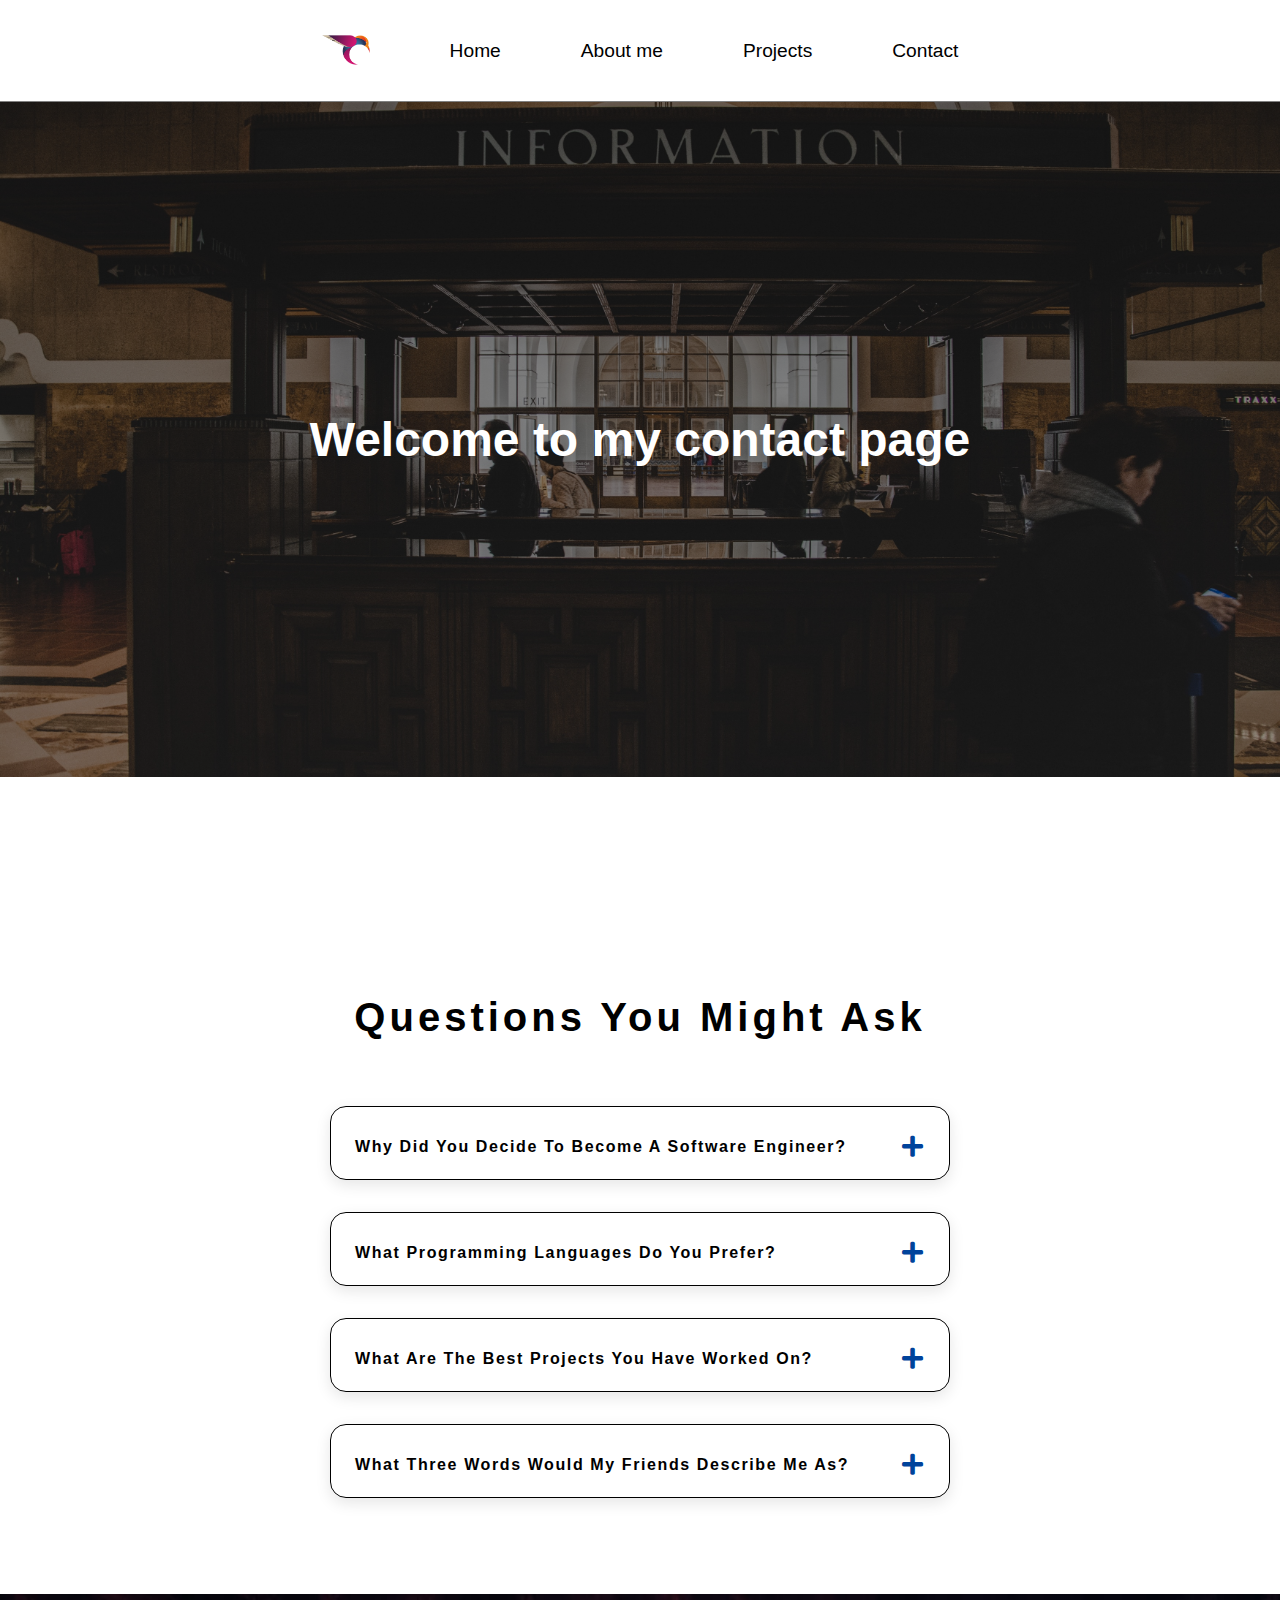
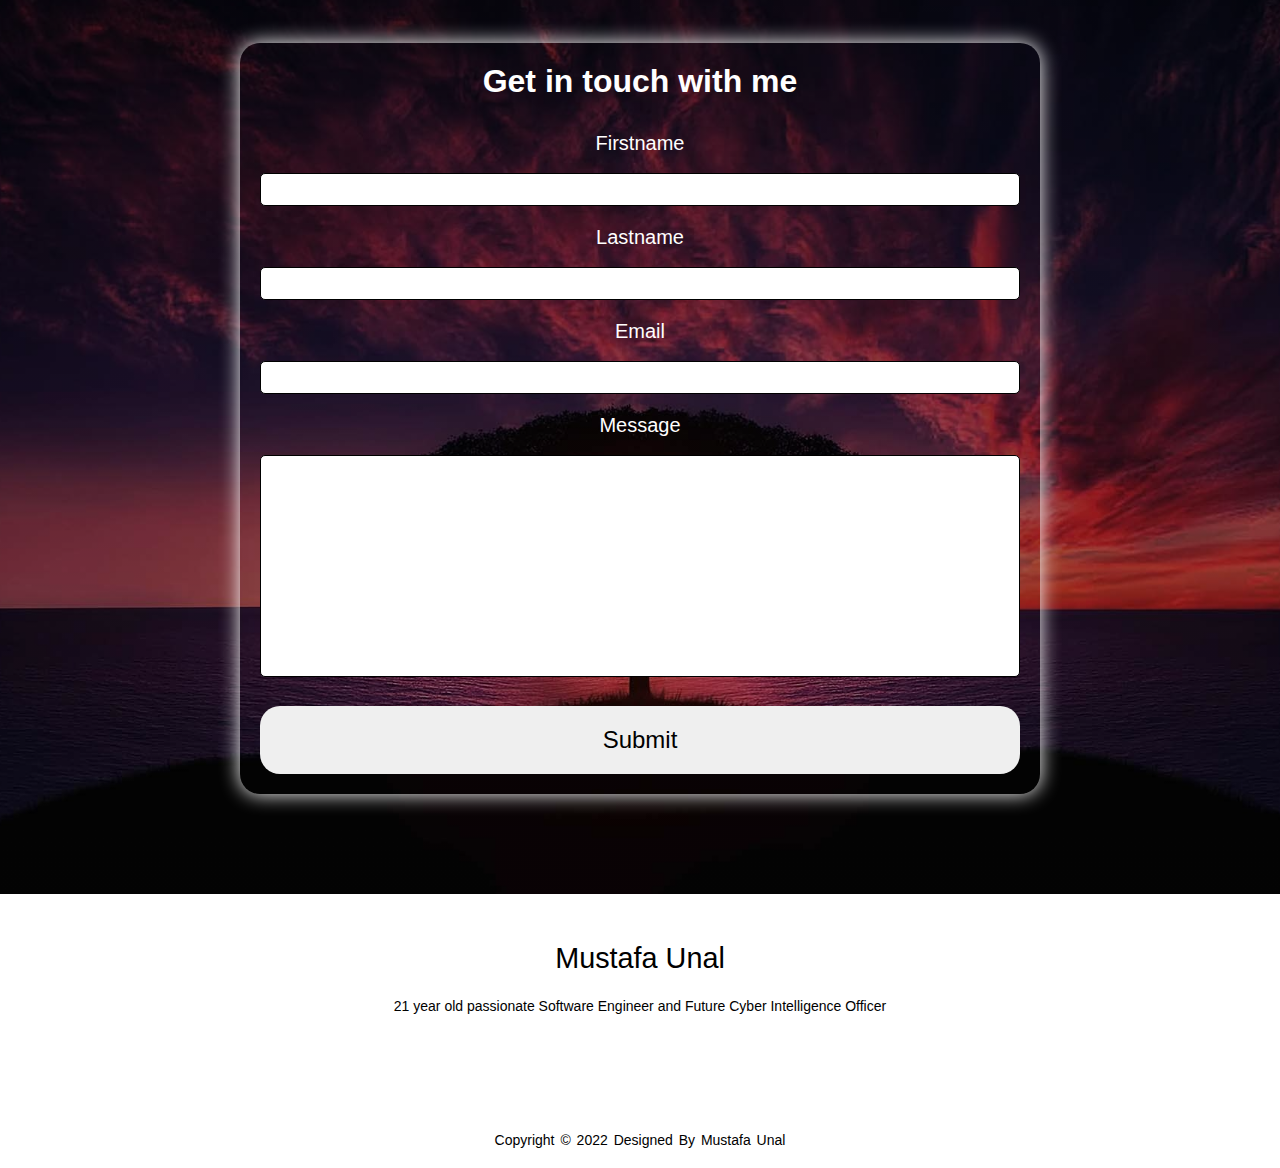
<file: contact.html>
<!DOCTYPE html>
<html lang="en">
<head>
    <meta charset="UTF-8">
    <meta http-equiv="X-UA-Compatible" content="IE=edge">
    <meta name="viewport" content="width=device-width, initial-scale=1.0">
    <title>Document</title>
    <link rel="stylesheet" href="https://cdnjs.cloudflare.com/ajax/libs/font-awesome/5.14.0/css/all.min.css" />
    <script src="contact.js" defer></script>
    <link rel="stylesheet" href="contact.css">
    <link rel="stylesheet" href="styles.css">
    <link rel="stylesheet" href="About me.css">
    
</head>
<body>
    <header class="home_header">
        <nav class="nav">
            <input type="checkbox" id="nav_checkbox" class="nav_checkbox">
            <label for="nav_checkbox" class="nav_toggle">
                <svg class="menu" viewBox="0 0 448 512" width="100" title="bars">
                    <path
                        d="M16 132h416c8.837 0 16-7.163 16-16V76c0-8.837-7.163-16-16-16H16C7.163 60 0 67.163 0 76v40c0 8.837 7.163 16 16 16zm0 160h416c8.837 0 16-7.163 16-16v-40c0-8.837-7.163-16-16-16H16c-8.837 0-16 7.163-16 16v40c0 8.837 7.163 16 16 16zm0 160h416c8.837 0 16-7.163 16-16v-40c0-8.837-7.163-16-16-16H16c-8.837 0-16 7.163-16 16v40c0 8.837 7.163 16 16 16z" />
                </svg>
                <svg class="close" viewBox="0 0 384 512" width="100" title="times">
                    <path
                        d="M242.72 256l100.07-100.07c12.28-12.28 12.28-32.19 0-44.48l-22.24-22.24c-12.28-12.28-32.19-12.28-44.48 0L176 189.28 75.93 89.21c-12.28-12.28-32.19-12.28-44.48 0L9.21 111.45c-12.28 12.28-12.28 32.19 0 44.48L109.28 256 9.21 356.07c-12.28 12.28-12.28 32.19 0 44.48l22.24 22.24c12.28 12.28 32.2 12.28 44.48 0L176 322.72l100.07 100.07c12.28 12.28 32.2 12.28 44.48 0l22.24-22.24c12.28-12.28 12.28-32.19 0-44.48L242.72 256z" />
                </svg>
            </label>

            <ul class="nav_menu">
                <li><a href="index.html">
                <img src="./images/Logo-removebg-preview.png" alt="" width="20%" class="logo">
                <li class="list"><a href="index.html" class="nav_link">Home</a></li>
                <li class="list"><a href="About me.html" class="nav_link">About me</a></li>
                <li class="list"><a href="projects.html" class="nav_link">Projects</a></li>
                <li class="list"><a href="contact.html" class="nav_link">Contact</a></li>
            </ul>
        </nav>
    </header>

    <section class="welcome-section">
        <h1>Welcome to my contact page</h1>
    </section>


    <section class="questions-section">
        <div class="title">
        <h2 class="question-h2">Questions you might ask</h2>
        </div>
        <div class="section-center">
        <article class="question">
            <div class="question-title">
            <p class="question-p">Why did you decide to become a Software Engineer?</p>
            <button type="button" class="question-btn">
                <span class="plus-icon">
                    <i class="fas fa-plus"></i>
                </span>
                <span class="minus-icon">
                <i class="fas fa-minus"></i>
                </span>
            </button>
            </div>
            <div class="question-text">
            <p class="question-p question-text-p">I love working in a team and solving problems together or independently. I like to discover and invent things. It gives me a huge amount of pleasure to write code, especially if it is something I am not familiar with.</p>
            </div>
        </article>
        </div>
        <div class="section-center">
        <article class="question">
            <div class="question-title">
            <p class="question-p">What programming languages do you prefer?</p>
            <button type="button" class="question-btn">
                <span class="plus-icon">
                    <i class="fas fa-plus"></i>
                </span>
                <span class="minus-icon">
                <i class="fas fa-minus"></i>
                </span>
            </button>
            </div>
            <div class="question-text">
            <p class="question-p question-text-p">I am confident with JavaScript and Python, but if I had to decide on one, I would say JavaScript in combination with HTML and CSS.</p>
            </div>
        </article>
        </div>
        <div class="section-center">
            <article class="question">
                <div class="question-title">
                <p class="question-p">What are the best projects you have worked on?</p>
                <button type="button" class="question-btn">
                    <span class="plus-icon">
                        <i class="fas fa-plus"></i>
                    </span>
                    <span class="minus-icon">
                    <i class="fas fa-minus"></i>
                    </span>
                </button>
                </div>
                <div class="question-text">
                <p class="question-p question-text-p">In collaboration with a team, I worked on an object-oriented multiplayer snowball fight game during our two-week Christmas holiday. I also worked on an advanced filtering system. The filtering system is designed to never leave a customer empty-handed which results in a great customer experience.</p>
                </div>
            </article>
            </div>
        <div class="section-center">
            <article class="question">
                <div class="question-title">
                <p class="question-p">What three words would my friends describe me as?</p>
                <button type="button" class="question-btn">
                    <span class="plus-icon">
                        <i class="fas fa-plus"></i>
                    </span>
                    <span class="minus-icon">
                    <i class="fas fa-minus"></i>
                    </span>
                </button>
                </div>
                <div class="question-text">
                <p class="question-p question-text-p">Determined, brave and brotherly</p>
                </div>
            </article>
            </div>
    </section>







<section class="form-section">
    <div class="form-container">
            <h1 class="form-header">Get in touch with me</h1>
        <form action="https://formspree.io/f/xlezjrko" method="post" id="my-form">

            <div class="form-group">
                <label for="firstName">Firstname</label>
                <input type="text" id="firstName" name="firstName" required>
            </div>

            <div class="form-group">
                <label for="lastName">Lastname</label>
                <input type="text" id="lastName" name="lastName" required>
            </div>

            <div class="form-group">
                <label for="email">Email</label>
                <input type="email" id="email" name="email" required>
            </div>

            <div class="form-group">
                <label for="message">Message</label>
                <textarea name="message" id="" cols="30" rows="10" required></textarea>
            </div>

            <button type="submit" class="submit-button">Submit</button>

        </form>
    </div>
    <div id="status"></div>
</section>































        











    <footer class="footer">
        <div class="footer_content">
            <h3>Mustafa Unal</h3>
            <p>21 year old passionate Software Engineer and Future Cyber Intelligence Officer </p>
            <ul class="socials">
                <li><a href="https://github.com/MustafaxUK" target="_blank">
                        <div class="fa fa-github"></div>
                    </a></li>
                <li><a href="https://www.linkedin.com/in/mustafa-unal-182873226" target="_blank">
                        <div class="fa fa-linkedin-square"></div>
                    </a></li>
            </ul>
        </div>
        <div class="footer_bottom">
            <p>Copyright &copy; 2022 designed by <span>Mustafa Unal</span> </p>
        </div>
    </footer>
</body>
</html>
</file>
<file: contact.css>
*{
    box-sizing: border-box;
    padding: 0;
    margin: 0;
    font-family: Arial, Helvetica, sans-serif;
}
.welcome-section {
    width: 100vw;
    height: 75vh;
    background: linear-gradient(rgba(0, 0, 0, 0.5), rgba(0, 0, 0, 0.4)), url(./images/reception.jpg) no-repeat center / cover;
    color: white;
    display: flex;
    justify-content: center;
    align-items: center;
    margin: 0 auto;
    flex-direction: column;
}

.welcome-section h1 {
    font-size: 3em;
}

@media only screen and (max-width: 1100px) {
    .welcome-section h1 {
        font-size: 1.6em;
    }
}

.questions-section {
    padding-bottom: 4em;
}

.question-h2{
    padding-top: 2em;
    letter-spacing: 0.25rem;
    text-transform: capitalize;
    line-height: 1.25;
    margin-bottom: 0.75rem;
    font-size: 2rem;
}
.question-p {
    margin-bottom: 1.25rem;
    color: rgb(0, 0, 0);
    font-weight: bold;
}
    
@media screen and (min-width: 800px) {
    .question-h2 {
        font-size: 2.5rem;
    }
}

.section {
    padding: 5rem 0;
}

.section-center {
    width: 90vw;
    margin: 0 auto;
    max-width: 1170px;
}
@media screen and (min-width: 992px) {
    .section-center {
        width: 95vw;
    }
}
.title {
    margin-top: 15vh;
    margin-bottom: 4rem;
}
.title h2 {
    color: rgb(0, 0, 0);
    text-align: center;
}
.section-center {
    max-width: 620px;
}
.question {
    border-radius: 1rem;
    border: 1px solid rgb(0, 0, 0);
    box-shadow: 0 5px 15px rgba(0, 0, 0, 0.1);
    padding: 1.5rem 1.5rem 0 1.5rem;
    margin-bottom: 2rem;
}
.question-title {
    display: flex;
    justify-content: space-between;
    align-items: center;
    text-transform: capitalize;
    padding-bottom: 1rem;
}
.question-title p {
    margin-bottom: 0;
    letter-spacing: 0.1rem;
    color: rgb(0, 0, 0);
}
.question-btn {
    font-size: 1.5rem;
    background: transparent;
    border-color: transparent;
    cursor: pointer;
    color: rgb(0, 67, 155);
    transition: all 0.3s linear;
}
.question-text {
    padding: 1rem 0 1.5rem 0;
    border-top: 1px solid rgba(0, 0, 0, 0.2);
}
.question-text p {
    margin-bottom: 0;
}
    /* hide text */
.question-text {
        display: none;
}
.show-text .question-text {
    display: block;
}
.minus-icon {
    display: none;
}
.show-text .minus-icon {
    display: inline;
}
.show-text .plus-icon {
    display: none;
}

/* FORM CSS */

.form-header {
    margin-bottom: 1em;
    font-size: 2em;
    color: white;
    text-align: center;
}

.form-section {
    height: 100vh;
    width: 100vw;
    display: flex;
    align-items: center;
    justify-content: center;
    flex-direction: column;
    background: linear-gradient(rgba(0, 0, 0, 0.619), rgba(0, 0, 0, 0.219)), url(./splashImages/tree.jpg) no-repeat center/cover;
    color: rgb(255, 254, 254);
}

.form-container {
    width: 90vw;
    max-width: 800px;
    margin: 0 auto;
    padding: 20px;
    box-shadow: 0px 0px 20px rgb(255, 255, 255);
    border-radius: 20px;
    margin-bottom: 2em;
    /* height: 85vh; */
}

.form-group {
    width: 100%;
    margin-top: 20px;
    font-size: 20px;
    text-align: center;
}

.form-group input,
.form-group textarea {
    width: 100%;
    padding: 5px;
    font-size: 18px;
    border: 1px solid black;
    border-radius: 5px;
    margin-top: 1em;
    /* max-height: 100px; */
}

textarea {
    resize: none;
}

.submit-button {
    width: 100%;
    border: none;
    outline: none;
    padding: 20px;
    font-size: 24px;
    border-radius: 20px;
    color: black;
    cursor: pointer;
    margin-top: 1em;
    transition: 0.3s linear;
}

.submit-button:hover {
    background-color: rgb(24, 255, 16);
}

#status {
    width: 90%;
    max-width: 500px;
    text-align: center;
    padding: 10px;
    margin: 0 auto;
    border-radius: 8px;
}
#status.success{
    background-color: greenyellow;
    color: black;
    animation: status 4s ease forwards;
}
#status.error{
    background-color: red;
    color: white;
}

@keyframes status {
    0% {
        opacity: 1;
        pointer-events: all;
    }
    90% {
        opacity: 1;
        pointer-events: 1;
    }
    100% {
        opacity: 0;
        pointer-events: none;
    }
}

@media only screen and (max-width: 720px) {
    .form-header {
        font-size: 1.6em;
        padding-top: 1em;
    }

}
</file>
<file: styles.css>
/* Header */

* {
    margin: 0;
    padding: 0;
    box-sizing: border-box;
    font-family: Arial, Helvetica, sans-serif;
}

.nav {
    border-bottom: 1px solid gray;
    display: relative;
}
.nav_toggle {
    position: absolute;
    cursor: pointer;
    margin: 0rem 1rem;
    right: 0;
    }
svg {
    width: 1.5rem;
    fill: black;
}
.close {
    display: none;
    margin-right: 1rem;
}
.menu {
    margin-top: 0.2rem;
    margin-right: 1rem;
}
.nav_checkbox {
    display: none;
}
.nav_menu {
    display: flex;
    flex-direction: column;
    justify-content: center;
    gap: 2rem;
    align-items: center;
    margin: 2rem;
}
.list {
    list-style: none;
    text-decoration: none;
    display: none;
}
.nav_menu li:nth-child(1) {
    margin-right: auto;
    display: block;
}
.nav_link {
    text-decoration: none;
    color: black;
    font-size: 1.2rem;
}
.logo {
    margin-top: 0.18em;
    width: 3rem;
}
#nav_checkbox:checked ~ ul.nav_menu li {
    display: block;
}
#nav_checkbox:checked ~ label.nav_toggle .close {
    display: block;
}
#nav_checkbox:checked ~ label.nav_toggle .menu {
    display: none;
}
@media only screen and (min-width: 670px) {
    .menu {
        display:none
    }
    .nav_menu {
        flex-direction: row;
        justify-content: center;
        margin-right: auto;
        margin-left: auto;
        gap: 5em;
    }
    .list {
        display: block;
    }
    .nav_menu li:nth-child(1) {
    margin-right: 0;
    display: block;
    }
}


/* Footer */
.footer {
    position: absolute;
    left: 0;
    right: 0;
    background: rgb(255, 255, 255);
    height: auto;
    width: 100vw;
    font-family: Arial, Helvetica, sans-serif;
    padding-top: 40px;
    color: black;
}
.footer_content {
    display: flex;
    align-items: center;
    justify-content: center;
    flex-direction: column;
}
.footer_content h3 {
    font-size: 1.8rem;
    font-weight: 400;
    text-transform: capitalize;
    line-height: 3rem;
}
.footer_content p {
    max-width: 500px;
    margin: 10px auto;
    line-height: 28px;
    font-size: 14px;
    text-align: center;
}
.socials {
    list-style: none;
    display: flex;
    align-items: center;
    justify-content: center;
    margin: 1rem 0 3rem 0;
}
.socials li {
    margin: 0 10px;
}
.socials a {
    text-decoration: none;
    color: black;
}
.socials a i {
    font-size: 1.1rem;
    transition: color .4s ease;
}
.socials a:hover {
    color: rgb(255, 0, 0);
}
.footer_bottom {
    width: 100vw;
    padding: 20px 0;
}
.footer_bottom p {
    display: block;
    font-size: 14px;
    word-spacing: 2px;
    text-transform: capitalize;
    text-align: center;
}
.footer-bottom span {
    text-transform: uppercase;
    font-weight: 400;
}
/* Footer */



/* Home hero section */
#hero {
    width: 100vw;
    height: 100vh;
    background: linear-gradient(rgba(0, 0, 0, 0.619), rgba(0, 0, 0, 0.219)), url(./images/wooden\ background.jpg) no-repeat center / cover;
    color: white;
    display: flex;
    justify-content: center;
    align-items: center;
    margin: 0 auto;
    flex-direction: column;
}
.hero_container {
    width: 90%;
    max-width: 1000px;
}
#hero h1 {
    font-size: 3rem;
    margin-bottom: 1rem;
}
#hero h2 {
    font-size: 1.2rem;
    margin-bottom: 2rem;
}
#hero p {
    font-size: 1.2rem;
    text-align: center;
    max-width: 60%;
    margin-bottom: 2rem;
}
#hero a {
    text-decoration: none;
    display: inline-block;
    color: white;
    font-size: 1.6rem;
    border-radius: 2em;
    padding: 0.5em 2em;
}
.curious_button {
    width: 220px;
    height: 50px;
    border: none;
    outline: none;
    color: #fff;
    background: transparent;
    cursor: pointer;
    position: relative;
    z-index: 0;
    border-radius: 10px;
}
.curious_button:before {
    content: '';
    background: linear-gradient(45deg, #ff0000, #ff7300, #fffb00, #48ff00, #00ffd5, #002bff, #7a00ff, #ff00c8, #ff0000);
    position: absolute;
    top: -2px;
    left:-2px;
    background-size: 300%;
    z-index: -1;
    filter: blur(5px);
    width: calc(100% + 4px);
    height: calc(100% + 4px);
    animation: glowing 15s linear infinite;
    opacity: 0;
    transition: opacity .3s ease-in-out;
    border-radius: 20px;
}
.curious_button:hover:before {
    opacity: 1;
}
.curious_button:after {
    z-index: -1;
    content: '';
    position: absolute;
    width: 100%;
    height: 100%;
    background: rgb(0, 0, 0);
    /* opacity: 0.4; */
    left: 0;
    top: 0;
    border-radius: 20px;
}
@keyframes glowing {
    0% { background-position: 0 0; }
    50% { background-position: 400% 0; }
    100% { background-position: 0 0; }
}
/* Home hero section */
</file>
<file: About me.css>
.brandenburgerGateContainer {
    width: 100vw;
    height: 70vh;
    background: linear-gradient(rgba(0, 0, 0, 0.5), rgba(0, 0, 0, 0.4)), url(./images/Brandenburger\ gate.jpg) no-repeat center / cover;
    color: white;
    display: flex;
    justify-content: top;
    align-items: center;
    margin: 0 auto;
    flex-direction: column;
}
.brandenburgerGateContainer h1 {
    margin-top: 2em;
    font-size: 2.5em;
}
.brandenburgerGateContainer h2 {
    font-size: 2em;
    margin-top: 4rem;
}
.beginning {
    font-size: 1.3em;
    text-align: center;
    max-width: 75%;
    margin-top: 3em;
    line-height: 1.8;
}
.findOutMore {
    color: white;
    outline: 1px solid;
    outline-color: rgb(255, 255, 255);
    transition: all 1250ms cubic-bezier(0.19, 1, 0.22, 1);
    margin-top: 1.6em;
    font-size: 1.5em;
    padding: 0.4em;
    border-radius: 15px;
    cursor: pointer;
    background: transparent;
} 
.findOutMore:hover {
    border: 1px solid;
    outline-color: rgba(255, 254, 254, 0);
    outline-offset: 20px;
}
.section2 {
    display: flex;
    margin: 2em;
}
.germany2 {
    width: 50vw;
}
.section2 h2 {
    text-align: center;
    padding-bottom: 2em;
}

.section2 p {
    display: block;
    text-align: center;
}
</file>
